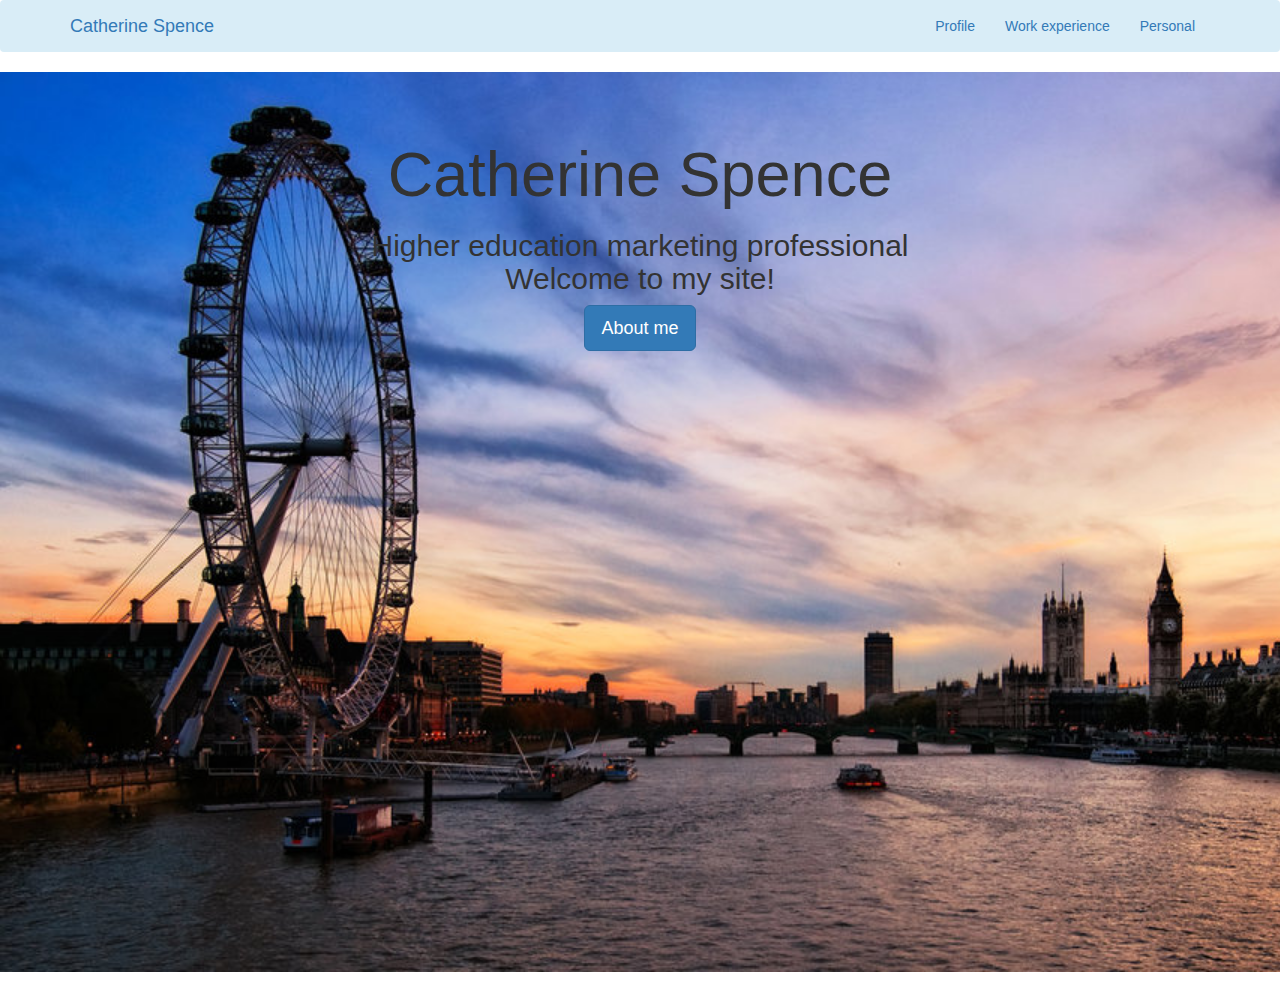
<file: index.html>
<html>
<head>
	<!-- this tag makes the page display nicely on mobile -->
	<meta name="viewport" content="width=device-width, initial-scale=1">
	<title></title>
	     <link rel="stylesheet" href="https://maxcdn.bootstrapcdn.com/bootstrap/3.3.7/css/bootstrap.min.css">
<!--     <link href="https://v4-alpha.getbootstrap.com/dist/css/bootstrap.min.css" rel="stylesheet">
 -->    
 <link rel="stylesheet" href="https://maxcdn.bootstrapcdn.com/font-awesome/4.4.0/css/font-awesome.min.css">
	<link rel="stylesheet" href="css/profile.css">
</head>
<body>

	<!-- navigation bar -->
<nav class="navbar bg-info">
	<div class="container">
	<a href="profile.html"	class="navbar-brand">Catherine Spence
	</a>
	<ul class="nav navbar-nav pull-right">
		<li class="nav-item active">
			<a href="profile.html" class="nav-link">
				Profile
			</a>
		</li>
		<li class="nav-item active">
			<a href="workexperience.html" class="nav-link">
				Work experience
			</a>
		</li>
		<li class="nav-item active">
			<a href="personal.html" class="nav-link">
				Personal
			</a>
		</li>

	</ul>
	</div>
</nav>


    <div class="jumbotron text-center">
      <div class="container">
        <div class="row">
          <div class="col-md-8 col-md-offset-2">
            <h1 class="display-3">Catherine Spence</h1>
            <h2 class="display-1">
              Higher education marketing professional<br>
              Welcome to my site!
            </h2>
            <p class="lead">
              <a class="btn btn-primary btn-lg" href="profile.html">About me</a>
            </p>
          </div>
        </div>
      </div>
    </div>
</file>
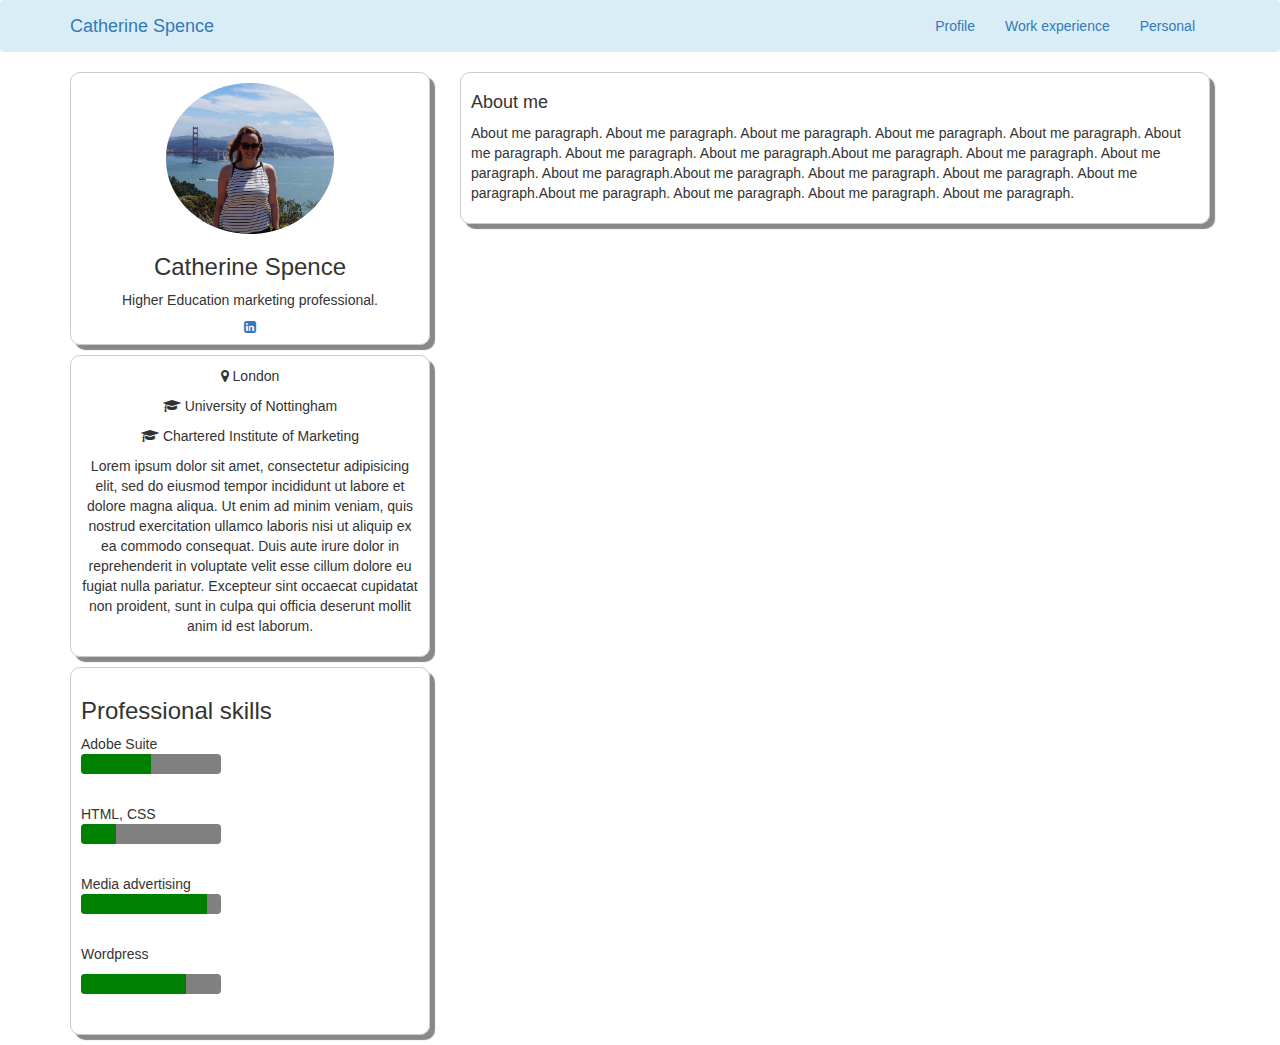
<file: profile.html>
<html>
<head>
	<meta name="viewport" content="width=device-width, initial-scale=1">
	<title></title>
	     <link rel="stylesheet" href="https://maxcdn.bootstrapcdn.com/bootstrap/3.3.7/css/bootstrap.min.css">
<!--     <link href="https://v4-alpha.getbootstrap.com/dist/css/bootstrap.min.css" rel="stylesheet">
 -->    
 <link rel="stylesheet" href="https://maxcdn.bootstrapcdn.com/font-awesome/4.4.0/css/font-awesome.min.css">
	<link rel="stylesheet" href="css/profile.css">
</head>
<body>

<!-- navigation bar -->
<nav class="navbar bg-info">
	<div class="container">
	<a href="index.html"	class="navbar-brand">Catherine Spence
	</a>
	<ul class="nav navbar-nav pull-right">
		<li class="nav-item active">
			<a href="profile.html" class="nav-link">
				Profile
			</a>
		</li>
		<li class="nav-item active">
			<a href="workexperience.html" class="nav-link">
				Work experience
			</a>
		</li>
		<li class="nav-item active">
			<a href="personal.html" class="nav-link">
				Personal
			</a>
		</li>

	</ul>
	</div>
</nav>



	<div class="container">
		<div class="row">

<!-- first card -->

			<div class="col-md-4">
				<div class="card text-center">
					<div class="card-block">
						<img src="img/Catherinepic.jpg" class="img-circle profile-pic">
						<h3 class="card-title">
							Catherine Spence
						</h3>
						<p class="card-text">
							Higher Education marketing professional.
						</p>
					<div class="card-footer">
                           <a href="https://www.linkedin.com/in/catherinespence/"target="_blank"><i class="fa fa-linkedin-square"></i>
                           </a>
            </div>
					</div>

			</div>

<!-- second card -->
<!-- ctrl forward slash is the short cut to get the comment code -->
			<div class="card text-center">
					<div class="card-block">
						<p class="card-text">
							<i class="fa fa-map-marker"></i>
								London </p>
							<p> <i class="fa fa-graduation-cap"></i> University of Nottingham
							</p>
							<p> <i class="fa fa-graduation-cap"></i> Chartered Institute of Marketing
							</p>
							
							<p>Lorem ipsum dolor sit amet, consectetur adipisicing elit, sed do eiusmod
							tempor incididunt ut labore et dolore magna aliqua. Ut enim ad minim veniam,
							quis nostrud exercitation ullamco laboris nisi ut aliquip ex ea commodo
							consequat. Duis aute irure dolor in reprehenderit in voluptate velit esse
							cillum dolore eu fugiat nulla pariatur. Excepteur sint occaecat cupidatat non
							proident, sunt in culpa qui officia deserunt mollit anim id est laborum.
						</p>
					</div>
			</div>

<!-- third card -->
		<div class="card">
			<div class="card-block">
				<h3>Professional skills
				</h3>
					<p>Adobe Suite
						<br>
						<progress class="progress" value="50" max="100">50%</progress>
					</p>
					<p>HTML, CSS
						<br>
						<progress class="progress" value="25" max="100">25%</progress>
					</p>
						<p>Media advertising
							<br>
						<progress class="progress progress-success" value="90" max="100">90%</progress>
					</p>
					<p>Wordpress
						<p>
						<progress class="progress progress-success" value="75" max="100">75%</progress>
					</p>

		</p>
		</div>
	</div>
</div>
<!-- end of left column -->


		<div class="col-md-8">
<div class="card">
					<div class="card-block">
						<h4 class="card-title"About me </h4>
						<p class="card-text">
						<h4>About me </h4>							
							<p>About me paragraph. About me paragraph. About me paragraph. About me paragraph. About me paragraph. About me paragraph. About me paragraph. About me paragraph.About me paragraph. About me paragraph. About me paragraph. About me paragraph.About me paragraph. About me paragraph. About me paragraph. About me paragraph.About me paragraph. About me paragraph. About me paragraph. About me paragraph.
						</p>
					</div>
			</div>

			


			</div>
	</div>
</div>

</body>
</html>
</file>
<file: css/profile.css>
.profile-pic {
	max-width: 50%;
}

/*
this is a comment
*/

.card {
	border: solid #cccccc 1px;
	border-radius: 10px;
	padding: 10px;
	margin-bottom: 10px;
	box-shadow: 5px 5px 1px #888888;
}


.jumbotron {
	background-image: url("../img/london_sunset.jpg");
	background-size: cover;
	height: 100%;
}
</file>
